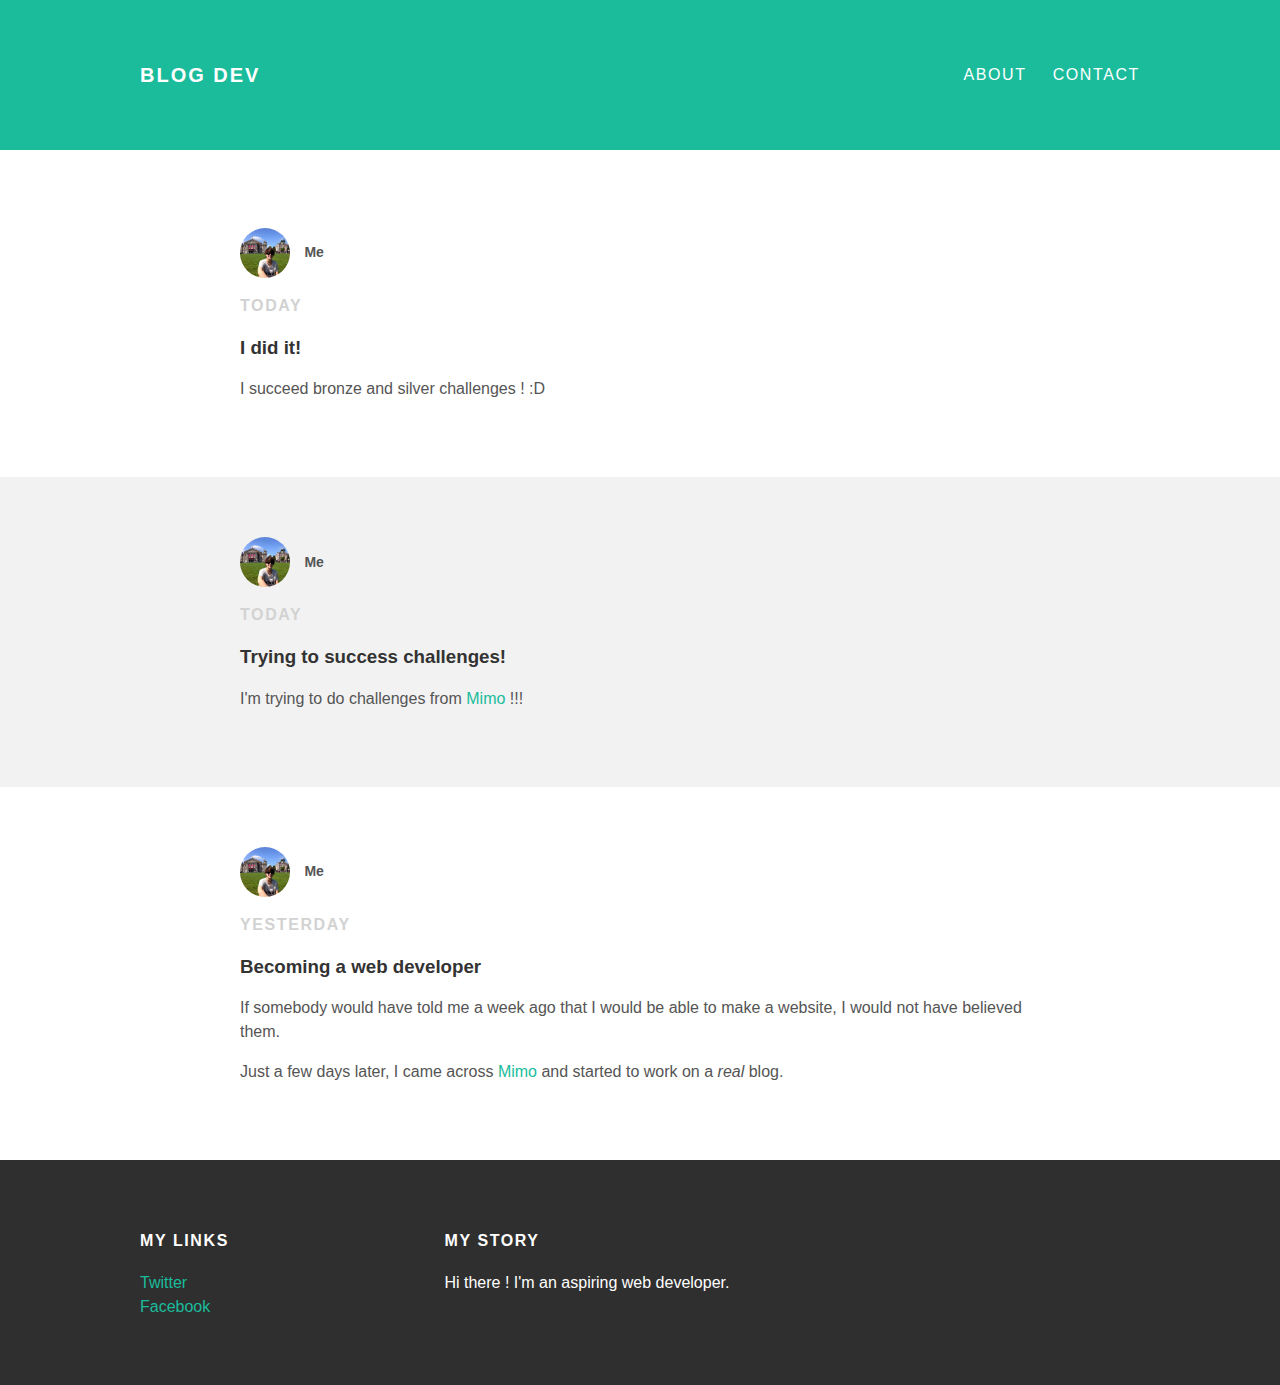
<file: index.html>
<!doctype html>
<html>
<head>
  <title>Blog dev</title>
  <link rel="stylesheet" type="text/css" href="style.css">
</head>
<body>

  <div id="header">
    <div class="container">
      <a id="header-title"href="index.html">Blog dev </a>
      <ul id="header-nav">
        <li><a href="about.html">About<a></li>
        <li><a href="mailto:perhaps.zeyd@gmail.com">Contact</a></li>
      </ul>
    </div>
  </div>
  <br>
  <div id="content">
    
    <div class="post-container">
      <div class="post">
        <div class="post-author">
          <img src="https://lefean.github.io/me1.jpg">
          <span>Me</span>

          <p class="post-date">Today</p>
          <h3 class="post-title">I did it!</h3>
          <div class="post-content">
          <p>
            I succeed bronze and silver challenges ! :D
          </p>
        </div> <!--post-content-->
      </div> <!--post-author-->
    </div> <!--post-->
  </div> <!--post-container-->
    
    <div class="post-container">
      <div class="post">
        <div class="post-author">
          <img src="https://lefean.github.io/me1.jpg">
          <span>Me</span>

          <p class="post-date">Today</p>
          <h3 class="post-title">Trying to success challenges!</h3>
          <div class="post-content">
          <p>
            I'm trying to do challenges from <a href=https://getmimo.com>Mimo</a> !!!
          </p>
        </div> <!--post-content-->
      </div> <!--post-author-->
    </div> <!--post-->
  </div> <!--post-container-->
<div class="post-container">
  <div class="post">
    <div class="post-author">
      <img src="https://lefean.github.io/me1.jpg">
        <span>Me</span>
          <p class="post-date">Yesterday</p>
            <h3 class="post-title">Becoming a web developer</h3>
              <div class="post-content">
                <p>
                  If somebody would have told me a week ago that I would
                  be able to make a website, I would not have believed them.
                </p>
                <p>
                  Just a few days later, I came across <a href=https://getmimo.com>Mimo</a>
                  and started to work on a <em>real</em> blog.
                </p>
              </div> <!--post-content-->
      </div> <!--post-author-->
    </div> <!--post-->
  </div> <!--post-container-->

  <div id="footer">
    <div class="container">
      <div class="column">
        <h4>My Links</h4>
        <p>
          <a href="https://twitter.com/Le_fean">Twitter</a>
          <br>
          <a href="https://facebook.com/">Facebook</a>
        </p>
      </div>
      <div class="column">
        <h4>My Story</h4>
        <p> Hi there ! I'm an aspiring web developer. </p>
      </div>
    </div>
  </div>

</body>
</html>
</file>
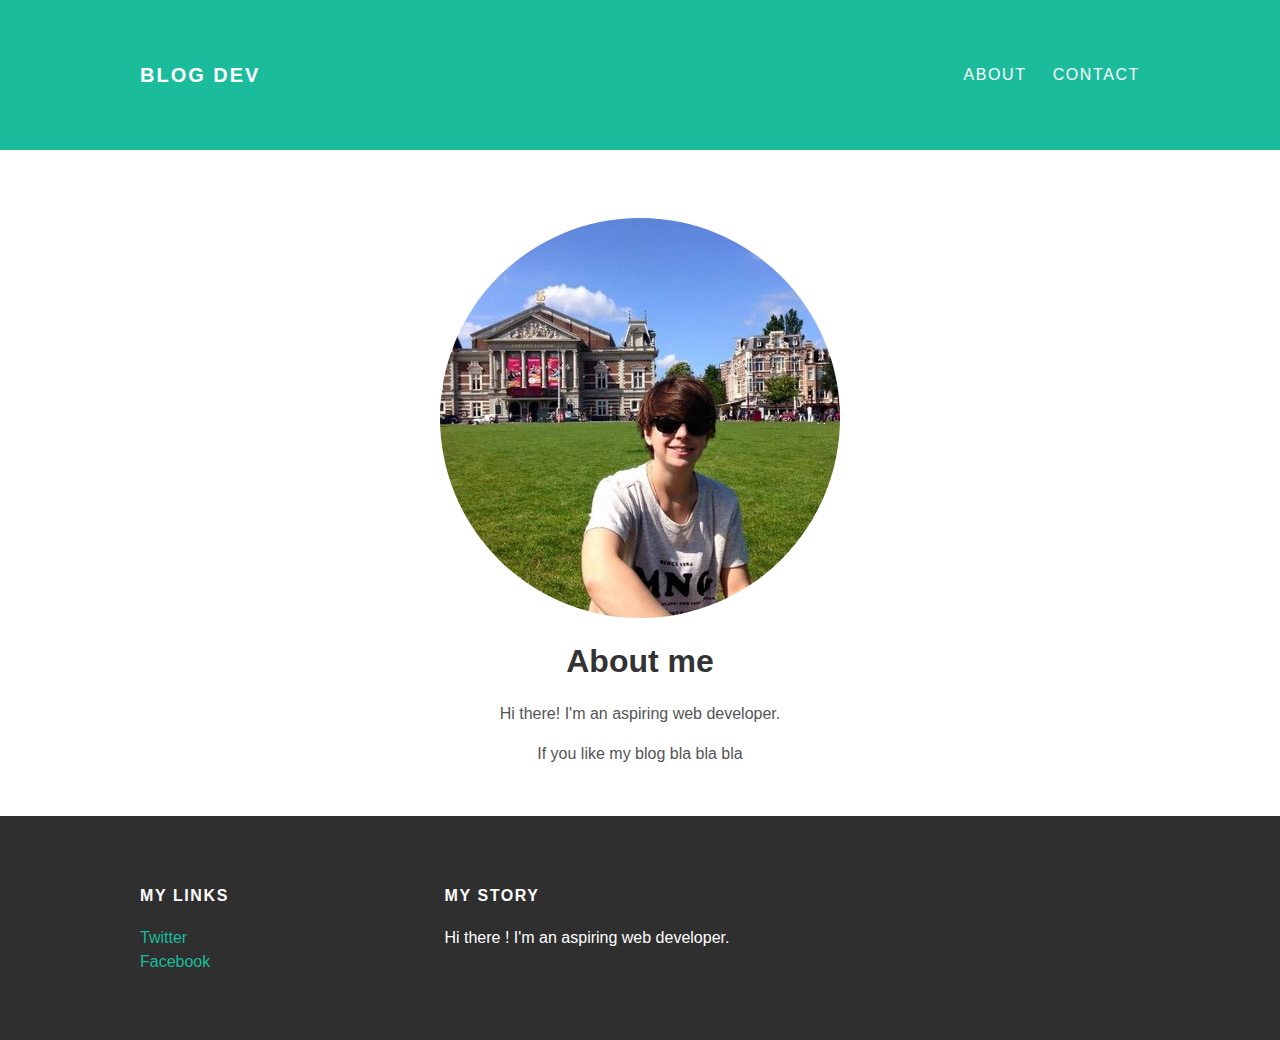
<file: about.html>
<!doctype html>
<html>
<head>
  <title>Blog dev</title>
  <link rel="stylesheet" type="text/css" href="style.css">
</head>
<body>

  <div id="header">
    <div class="container">
      <a id="header-title" href="index.html">Blog dev </a>
      <ul id="header-nav">
        <li><a href="about.html">About<a></li>
        <li><a href="contact.html">Contact</a></li>
      </ul>
    </div>
  </div>

  <div id="content">
   <div class="container">
    <div class="about">
     <div class="about-author">
       <br>
      <img src="https://lefean.github.io/me1.jpg">
    </div> <!--about-author-->
     <h1 class="about-title">About me</h1>
     <div class="about-content">
       <p> Hi there! I'm an aspiring web developer.</p>
       <p>
         If you like my blog bla bla bla
       </p>
     </div> <!--about-content-->
   </div> <!--about-->
 </div> <!--container-->
</div> <!--content-->

  <div id="footer">
    <div class="container">
      <div class="column">
        <h4>My Links</h4>
        <p>
          <a href="https://twitter.com/Le_fean">Twitter</a>
          <br>
          <a href="https://facebook.com/">Facebook</a>
        </p>
      </div>
      <div class="column">
        <h4>My Story</h4>
        <p> Hi there ! I'm an aspiring web developer. </p>
      </div>
    </div>
  </div>

</body>
</html>
</file>
<file: style.css>
body {
 color: #555;
 margin: 0;
 font-family: 'Montserrat', sans-serif;
}

#header {
 background-color: #1abc9c;
 height: 150px;
 line-height: 150px;
}
#header a{
  color: white;
  text-decoration: none;
  text-transform:uppercase;
  letter-spacing:0.1em;
}
#header a:hover{
  color:#222
}
#header-title {
 display: block;
 float: left;

 font-size: 20px;
 font-weight: bold;
}

#header-nav {
 display: block;
 float: right;
 margin-top: 0;
}

#header-nav li {
  display:inline;
  padding-left: 20px;
}

#footer {
  background-color: #2f2f2f;
  padding: 50px 0;
}
.column {
  min-width:300px;
  display:inline-block;
  vertical-align: top;
}
#footer h4 {
  color: white;
  text-transform: uppercase;
  letter-spacing: 0.1em;
}
#footer p{
  color:white;
}
a{
  color: #1abc9c;
  text-decoration: none
}
a:hover{
  color:#F6A623;
}

.container {
  max-width:1000px;
  margin: 0 auto;
}

.post {
  max-width: 800px;
  margin: 0 auto;
  padding: 60px 0;
}

.post-author img{
  width: 50px;
  height: 50px;
  vertical-align: middle;
  border-radius: 50px;
}
.post-author span {
  margin-left: 10px;
  font-weight: bold;
  font-size: 14px;
}

.post-date {
  color: #D2D2D2;

  font-letter: 14px;
  font-weight: bold;

  text-transform: uppercase;
  letter-spacing: 0.1em;
}

h1, h2, h3, h4 {
  color: #333;
}

p{
  line-height: 1.5;
}

@import url(http:
  //fonts.googleapis.com/css?
  family=Montserrat:400,700);

  .about {
    text-align:center;
    margin-top: 50px;
    margin-bottom: 50px;
  }
  .post-author img,
  .about-author img {
    border-radius: 50%;
  }

.post-container:nth-child(even) {
  background-color: #f2f2f2;
}
</file>
